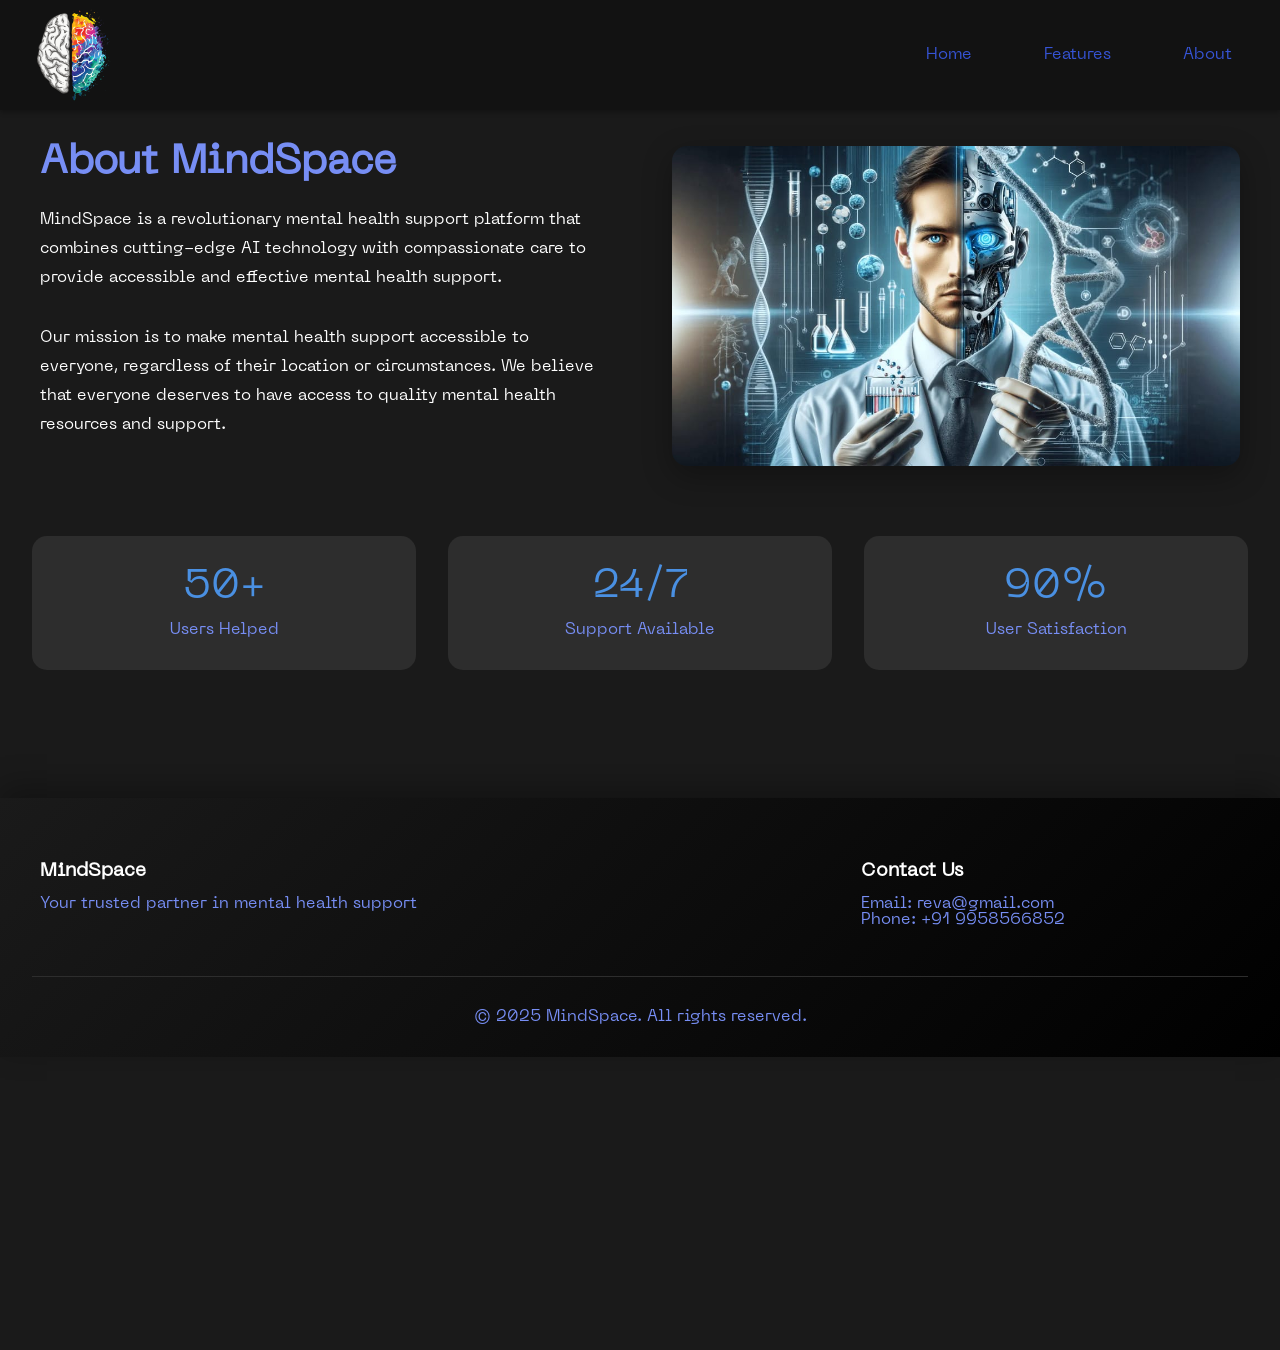
<file: templates/about.html>
<!DOCTYPE html>
<html lang="en">
<head>
    <meta charset="UTF-8">
    <meta name="viewport" content="width=device-width, initial-scale=1.0">
    <title>About MindSpace</title>
    <link rel="stylesheet" href="../static/css/styles.css">
    <style>
        /* About Page Styles */
        .about-section {
            padding: 4rem 2rem;
            background: #1a1a1a;
            color: #778ef4;
        }

        .about-grid {
            max-width: 1200px;
            margin: 0 auto;
            display: grid;
            grid-template-columns: 1fr 1fr;
            gap: 4rem;
            align-items: center;
        }

        .about-content {
            color: #ffffff;
        }

        .about-image {
            max-width: 100%;
            height: auto;
            border-radius: 15px;
            box-shadow: 0 10px 30px rgba(0, 0, 0, 0.3);
        }

        .about-title {
            font-size: 2.5rem;
            margin-bottom: 1.5rem;
            color: #778ef4;
        }

        .about-text {
            line-height: 1.8;
            margin-bottom: 2rem;
        }

        .about-stats {
            display: grid;
            grid-template-columns: repeat(3, 1fr);
            gap: 2rem;
            margin-top: 4rem;
        }

        .stat-card {
            background: #2d2d2d;
            padding: 2rem;
            border-radius: 15px;
            text-align: center;
            transition: transform 0.3s ease;
        }

        .stat-card:hover {
            transform: translateY(-10px);
        }

        .stat-number {
            font-size: 2.5rem;
            color: #4a90e2;
            margin-bottom: 1rem;
        }

        .stat-label {
            color: #778ef4;
        }

        .team-section {
            padding: 4rem 2rem;
            background: #2d2d2d;
        }

        .team-grid {
            max-width: 1200px;
            margin: 0 auto;
            display: grid;
            grid-template-columns: repeat(auto-fit, minmax(250px, 1fr));
            gap: 2rem;
        }

        .team-member {
            background: #1a1a1a;
            padding: 2rem;
            border-radius: 15px;
            text-align: center;
            transition: transform 0.3s ease;
        }

        .team-member:hover {
            transform: translateY(-10px);
        }

        .member-image {
            width: 150px;
            height: 150px;
            border-radius: 50%;
            margin-bottom: 1rem;
            object-fit: cover;
        }

        .member-name {
            font-size: 1.2rem;
            color: white;
            margin-bottom: 0.5rem;
        }

        .member-role {
            color: #778ef4;
            font-size: 0.9rem;
        }
    </style>
</head>
<body>
    <header>
        <div class="logo">
            <img src="../static/images/Logo.png" alt="Logo" width="50" height="50">
        </div>
        <nav class="nav-center">
            <a href="/" class="nav-link">Home</a>
            <a href="/features" class="nav-link">Features</a>
            <a href="/about" class="nav-link">About</a>
        </nav>
    </header>

    <main>
        <section class="about-section">
            <div class="about-grid">
                <div class="about-content">
                    <h1 class="about-title">About MindSpace</h1>
                    <p class="about-text">MindSpace is a revolutionary mental health support platform that combines cutting-edge AI technology with compassionate care to provide accessible and effective mental health support.</p>
                    <p class="about-text">Our mission is to make mental health support accessible to everyone, regardless of their location or circumstances. We believe that everyone deserves to have access to quality mental health resources and support.</p>
                </div>
                <div>
                    <img src="../static/images/about image.jpg" alt="About MindSpace" class="about-image">
                </div>
            </div>

            <div class="about-stats">
                <div class="stat-card">
                    <div class="stat-number">50+</div>
                    <div class="stat-label">Users Helped</div>
                </div>
                <div class="stat-card">
                    <div class="stat-number">24/7</div>
                    <div class="stat-label">Support Available</div>
                </div>
                <div class="stat-card">
                    <div class="stat-number">90%</div>
                    <div class="stat-label">User Satisfaction</div>
                </div>
            </div>
        </section>
    </main>

    <footer>
        <div class="footer-content">
            <div class="footer-section">
                <h3>MindSpace</h3>
                <p>Your trusted partner in mental health support</p>
            </div>
            <div class="footer-section">
                
            </div>
            <div class="footer-section">
                <h3>Contact Us</h3>
                <p>Email: reva@gmail.com</p>
                <p>Phone: +91 9958566852</p>
            </div>
        </div>
        <div class="footer-bottom">
            <p>&copy; 2025 MindSpace. All rights reserved.</p>
        </div>
    </footer>

    <style>
        footer {
            background: linear-gradient(135deg, #1a1a1a 0%, #000000 100%);
            color: #778ef4;
            padding: 4rem 2rem 2rem;
            margin-top: 4rem;
            box-shadow: 0 -10px 30px rgba(0, 0, 0, 0.3);
        }

        .footer-content {
            max-width: 1200px;
            margin: 0 auto;
            display: grid;
            grid-template-columns: repeat(auto-fit, minmax(250px, 1fr));
            gap: 2rem;
        }

        .footer-section h3 {
            color: white;
            margin-bottom: 1rem;
        }

        .footer-section ul {
            list-style: none;
            padding: 0;
        }

        .footer-section ul li {
            margin-bottom: 0.5rem;
        }

        .footer-section a {
            color: #778ef4;
            text-decoration: none;
            transition: color 0.3s ease;
        }

        .footer-section a:hover {
            color: #4a90e2;
        }

        .footer-bottom {
            text-align: center;
            margin-top: 3rem;
            padding-top: 2rem;
            border-top: 1px solid #2d2d2d;
        }

        .footer-bottom p {
            margin: 0;
        }
    </style>

    <script src="../static/js/scripts.js"></script>
</body>
</html>
</file>
<file: static/css/styles.css>
* {
    margin: 0;
    padding: 0;
    box-sizing: border-box;
}

@font-face {
    font-family: 'MyFonts';
    src: url('../fonts/NEUEMACHINA-REGULAR.OTF');
}

body {
    font-family: 'MyFonts';
    background-color: #1a1a1a;
    color: #778ef4;
    margin: 0;
    padding-top: 80px;
    min-height: 150vh;
}

header {
    position: fixed;
    top: 0;
    left: 0;
    right: 0;
    background-color: #2d2d2d;
    padding: 1rem 2rem;
    z-index: 1000;
    box-shadow: 0 2px 10px rgba(0, 0, 0, 0.2);
}

.section {
    padding: 6rem 2rem;
}

.mental-health-section,
.features-section {
    max-width: 1200px;
    margin: 0 auto;
}

.mental-health-section {
    padding: 3rem 2rem;
}

.mental-health-section h2 {
    text-align: center;
    margin-bottom: 2rem;
    font-size: 2.5rem;
}

.image-section {
    position: relative;
    overflow: hidden;
    padding: 8rem 0;
}

.image-bg {
    position: absolute;
    top: 0;
    left: 0;
    width: 100%;
    height: 100%;
    object-fit: cover;
    opacity: 0.2;
    z-index: 1;
}

.image-overlay {
    position: relative;
    z-index: 2;
    padding: 0 2rem;
}

.image-content {
    max-width: 600px;
    margin-left: 5rem;
    text-align: left;
    color: #ffffff;
}

.image-content h2 {
    font-size: 2.5rem;
    margin-bottom: 1.5rem;
}


.btn-primary:hover {
    transform: translateY(-2px);
    box-shadow: 0 4px 15px rgba(54, 84, 213, 0.3);
}

.btn-primary:active {
    transform: translateY(0);
    box-shadow: 0 2px 8px rgba(54, 84, 213, 0.2);
}

.switch-form {
    text-align: center;
    margin-top: 1rem;
}

/* Modal Button Styles */
.modal-btn {
    width: 100%;
    padding: 15px;
    background: linear-gradient(135deg, #4a90e2, #64b5f6);
    color: white;
    border: none;
    border-radius: 10px;
    font-size: 16px;
    font-weight: 500;
    cursor: pointer;
    transition: all 0.3s ease;
    box-shadow: 0 4px 15px rgba(74, 144, 226, 0.3);
}

.modal-btn:hover {
    transform: translateY(-2px);
    box-shadow: 0 6px 20px rgba(74, 144, 226, 0.4);
}

.switch-form p {
    color: rgba(255, 255, 255, 0.7);
    font-size: 0.9rem;
    margin: 0;
}

.switch-form a {
    color: #4a90e2;
    text-decoration: none;
    font-weight: 500;
    transition: all 0.3s ease;
}

.switch-form a:hover {
    color: #3654d5;
    text-decoration: underline;
}

.close-modal {
    background: none;
    border: none;
    color: white;
    font-size: 1.5rem;
    cursor: pointer;
    padding: 0;
}

.close-modal:hover {
    color: #4a90e2;
}

.forgot-password {
    color: #4a90e2;
    text-decoration: none;
    font-size: 0.9rem;
}

.forgot-password:hover {
    text-decoration: underline;
}

/* Chat Styles */

.chatbot-container {
    position: relative;
    width: 100%;
    max-width: 600px;
    margin: 0 auto;
    padding: 2rem;
    background: #1a1a1a;
    border-radius: 16px;
    box-shadow: 0 8px 32px rgba(0, 0, 0, 0.1);
}

.chatbot-header {
    text-align: center;
    margin-bottom: 1.5rem;
}

.chatbot-header h2 {
    color: #778ef4;
    margin: 0;
}

.chatbot-messages {
    height: 500px;
    align-items: center;
    gap: 1rem;
}

.chatbot-info p {
    color: rgba(255, 255, 255, 0.7);
    margin: 0;
}

.chat-messages {
    flex: 1;
    overflow-y: auto;
    padding: 1.5rem;
    display: flex;
    flex-direction: column;
    gap: 1rem;
}

.message-container {
    display: flex;
    flex-direction: column;
    gap: 1rem;
}

.message-bubble {
    max-width: 80%;
    padding: 1rem;
    border-radius: 15px;
    background: rgba(255, 255, 255, 0.05);
    border: 1px solid rgba(255, 255, 255, 0.1);
}

.message-bubble.bot {
    background: linear-gradient(135deg, #3654d5, #2a43b3);
    color: white;
    align-self: flex-start;
}

.message-bubble.user {
    background: rgba(255, 255, 255, 0.1);
    color: white;
    align-self: flex-end;
}

.message-bubble p {
    margin: 0;
    font-family: 'MyFonts';
}

.chat-input {
    padding: 1.5rem;
    border-top: 1px solid rgba(255, 255, 255, 0.1);
    display: flex;
    gap: 1rem;
}

#userInput {
    flex: 1;
    padding: 1rem;
    background: rgba(255, 255, 255, 0.05);
    border: 1px solid rgba(255, 255, 255, 0.1);
    border-radius: 8px;
    color: white;
    font-family: 'MyFonts';
    font-size: 1rem;
}

#userInput::placeholder {
    color: rgba(255, 255, 255, 0.5);
}

.send-btn {
    background: none;
    border: none;
    color: white;
    cursor: pointer;
    padding: 0.5rem;
    transition: all 0.3s ease;
}

.send-btn:hover {
    color: #4a90e2;
}

/* Scrollbar Styles */
.chat-messages::-webkit-scrollbar {
    width: 8px;
}

.chat-messages::-webkit-scrollbar-track {
    background: rgba(255, 255, 255, 0.05);
    border-radius: 4px;
}

.chat-messages::-webkit-scrollbar-thumb {
    background: rgba(255, 255, 255, 0.1);
    border-radius: 4px;
}

.chat-messages::-webkit-scrollbar-thumb:hover {
    background: rgba(255, 255, 255, 0.2);
}

.chatbot-container {
    max-width: 90%;
    height: 15%;
    margin: 2rem auto;
    background: #1c1c1c;
    border-radius: 20px;
    padding: 1.5rem;
    box-shadow: 0 10px 30px rgba(0, 0, 0, 0.3);
    transition: all 0.3s ease;
}

.chatbot-container.expanded {
    position: fixed;
    top: 80px; /* Match header height */
    left: 0;
    right: 0;
    bottom: 0;
    background: #2d2d2d;
    border-radius: 20px;
    padding: 2rem;
    overflow: hidden;
    z-index: 1000;
}

.chat-close-button {
    position: absolute;
    top: 10px;
    right: 10px;
    background: #3654d5;
    color: white;
    border: none;
    width: 30px;
    height: 30px;
    border-radius: 50%;
    cursor: pointer;
    font-size: 20px;
    display: flex;
    align-items: center;
    justify-content: center;
}

.chatbot-messages {
    height: calc(100% - 120px);
    overflow-y: auto;
    padding: 10px;
}

.message-container {
    margin: 10px 0;
    display: flex;
}

.message-container.user {
    justify-content: flex-end;
}

.message-container.bot {
    justify-content: flex-start;
}

.message-content {
    max-width: 90%;
    padding: 10px 15px;
    border-radius: 20px;
    background: #3654d5;
    color: white;
}

.message-container.user .message-content {
    background: #4a4a4a;
}

.chatbot-container {
    width: 100%;
    height: 100%;
    margin: 0 auto;
    border-radius: 20px;
    box-shadow: 0 10px 30px rgba(0, 0, 0, 0.3);
    overflow: hidden;
    display: flex;
    flex-direction: column;
    background: transparent;
}

.chatbot-header {
    padding: 1.5rem;
    background: transparent;
    color: white;
    display: flex;
    justify-content: center;
    align-items: center;
}

.chatbot-header h2 {
    text-align: center;
    margin: 0;
}

.chatbot-messages {
    padding: 2rem;
    max-height: 400px;
    overflow-y: auto;
    display: flex;
    flex-direction: column;
    gap: 1rem;
    background: #2d2d2d;
}

.message-container {
    display: flex;
    align-items: flex-start;
    max-width: 80%;
}

.message-container.bot {
    justify-content: flex-start;
}

.message-container.user {
    justify-content: flex-end;
}

.message-content {
    padding: 1rem;
    border-radius: 15px;
    max-width: 100%;
    animation: slideIn 0.3s ease-out;
}

.message-content p {
    margin: 0;
    font-size: 1rem;
}

.message-container.bot .message-content {
    background: #3a3a3a;
    border-radius: 15px 15px 15px 0;
    color: white;
}

.message-container.user .message-content {
    background: #3654d5;
    color: white;
    border-radius: 15px 15px 0 15px;
}

.chatbot-input {
    padding: 1.5rem;
    border-top: 1px solid #3a3a3a;
}

.input-container {
    display: flex;
    gap: 1rem;
    margin-bottom: 1.5rem;
}

.nav-links {
    display: flex;
    gap: 1rem;
    align-items: center;
}

#userInput {
    flex: 1;
    padding: 1rem;
    border: 2px solid #3a3a3a;
    border-radius: 25px;
    font-size: 1rem;
    transition: border-color 0.3s ease;
    background: #2d2d2d;
    color: white;
}

#userInput:focus {
    outline: none;
    border-color: #3654d5;
}

.chatbot-input button {
    background: #3654d5;
    color: white;
    border: none;
    border-radius: 50%;
    width: 40px;
    height: 40px;
    cursor: pointer;
    display: flex;
    align-items: center;
    justify-content: center;
    transition: background-color 0.3s ease;
}

.chatbot-input button:hover {
    background: #4e73df;
}

.chatbot-input button svg {
    width: 20px;
    height: 20px;
    fill: white;
}

.chatbot-features {
    display: flex;
    gap: 1rem;
}

.feature-button {
    display: flex;
    align-items: center;
    gap: 0.5rem;
    padding: 0.75rem 1.5rem;
    border: none;
    background: #3a3a3a;
    border-radius: 20px;
    cursor: pointer;
    transition: all 0.3s ease;
    color: white;
}

.feature-button:hover {
    background: #4d4d4d;
    transform: translateY(-2px);
}

.feature-button svg {
    width: 20px;
    height: 20px;
    fill: white;
}

@keyframes slideIn {
    from {
        opacity: 0;
        transform: translateX(-20px);
    }
    to {
        opacity: 1;
        transform: translateX(0);
    }
}

.image-content li {
    font-size: 1.1rem;
    margin-bottom: 1.5rem;
    line-height: 1.6;
}

.card-container {
    display: grid;
    grid-template-columns: repeat(auto-fit, minmax(300px, 1fr));
    gap: 2rem;
    padding: 2rem;
}

.card {
    background: rgba(0, 0, 43, 0.1);
    border-radius: 10px;
    padding: 2rem;
    transition: transform 0.3s ease;
    border: 1px solid rgba(255, 255, 255, 0.1);
    display: flex;
    flex-direction: column;
    justify-content: space-between;
    height: 100%;
}

.card-content {
    flex: 1;
}

.card-button {
    margin-top: 1rem;
    align-self: center;
    background-color: #3654d5;
    color: white;
    border: none;
    padding: 0.75rem 1.5rem;
    border-radius: 5px;
    font-family: 'MyFonts';
    font-size: 1rem;
    cursor: pointer;
    transition: all 0.3s ease;
    position: relative;
    overflow: hidden;
}

.card:hover {
    border-color: rgba(255, 255, 255, 0.3);
}

.card h3 {
    color:#778ef4;
    margin-bottom: 1rem;
    font-size: 1.5rem;
}

.card p {
    color: rgba(255, 255, 255, 0.8);
    line-height: 1.6;
    margin-bottom: 1.5rem;
}

.card-button {
    background-color: #3654d5;
    color: white;
    border: none;
    padding: 0.75rem 1.5rem;
    border-radius: 10px;
    font-family: 'MyFonts';
    font-size: 1rem;
    cursor: pointer;
    transition: all 0.3s ease;
    position: relative;
    overflow: hidden;
}

.card-button:hover {
    background-color: #4a69f0;
    transform: translateY(-2px);
    animation: buttonGlow 0.8s ease-in-out infinite;
}

.card-button:active {
    transform: translateY(0);
}

/* Header animations */
@keyframes headerFadeIn {
    from {
        opacity: 0;
        transform: translateY(-20px);
    }
    to {
        opacity: 1;
        transform: translateY(0);
    }
}

/* Hero content animations */
@keyframes fadeInUp {
    from {
        opacity: 0;
        transform: translateY(20px);
    }
    to {
        opacity: 1;
        transform: translateY(0);
    }
}

@keyframes fadeIn {
    from {
        opacity: 0;
    }
    to {
        opacity: 1;
    }
}




/* Navigation link hover effects */
@keyframes textGlow {
    0% {
        text-shadow: 0 0 5px #3654d5;
    }
    50% {
        text-shadow: 0 0 15px #3654d5;
    }
    100% {
        text-shadow: 0 0 5px #3654d5;
    }
}

/* Button hover effects */
@keyframes buttonGlow {
    0% {
        box-shadow: 0 0 10px #3654d5;
    }
    50% {
        box-shadow: 0 0 20px #3654d5;
    }
    100% {
        box-shadow: 0 0 10px #3654d5;
    }
}

@keyframes buttonScale {
    0% {
        transform: scale(1);
    }
    50% {
        transform: scale(1.05);
    }
    100% {
        transform: scale(1);
    }
}

header {
    display: flex;
    justify-content: space-between;
    align-items: center;
    padding: 2rem 2rem;
    background-color: #121212;
    box-shadow: 0 2px 5px rgba(0, 0, 0, 0.3);
    height: 110px;
}

.logo img {
    vertical-align: middle;
    width: 15%;
    height: auto;
}

.nav-center {
    display: flex;
    gap: 2.5rem;
    font-size: 1rem;
}

.nav-right {
    margin-left: auto;
}

.nav-link {
    color: #3654d5;
    text-decoration: none;
    padding: 0.5rem 1rem;
    font-weight: 500;
    position: relative;
    transition: all 0.3s ease;
}

.nav-link::after {
    content: '';
    position: absolute;
    width: 0;
    height: 2px;
    bottom: 0;
    left: 0;
    background-color: #3654d5;
    transition: all 0.3s ease;
}

.nav-link:hover {
    color: #8e9fe8;
    animation: textGlow 0.8s ease-in-out infinite;
}

.nav-link:hover::after {
    width: 100%;
    animation: textGlow 0.8s ease-in-out infinite;
}

.nav-button {
    background-color: #3654d5;
    color: white;
    border: none;
    font-family: 'MyFonts'; 
    padding: 1rem 1.5rem;
    border-radius: 20px;
    cursor: pointer;
    font-size: 1rem;
    font-weight: 600;
    position: relative;
    overflow: hidden;
    transition: all 0.3s ease;
}

.nav-button::before {
    content: '';
    position: absolute;
    top: 0;
    left: -100%;
    width: 100%;
    height: 100%;
    background: linear-gradient(
        90deg,
        transparent,
        rgba(255, 255, 255, 0.2),
        transparent
    );
    transition: all 0.6s ease;
}

.nav-button:hover {
    background-color: #8e9fe8;
    transform: translateY(-2px);
    animation: buttonGlow 0.8s ease-in-out infinite;
}

.nav-button:hover::before {
    left: 100%;
}

.nav-button:hover::after {
    animation: buttonScale 0.3s ease-in-out;
}

.hero-section {
    position: relative;
    overflow: hidden;
    height: 60vh; /* Takes up 60% of viewport height */
    min-height: 400px; /* Minimum height for smaller screens */
}

.hero-bg-image {
    width: 100%;
    height: 100%;
    object-fit: cover;
    display: block;
}

.hero-overlay {
    position: absolute;
    top: 0;
    left: 0;
    width: 100%;
    height: 100%;
    background: rgba(0, 0, 0, 0.5);
}

.hero-content {
    position: absolute;
    left: 50px;
    top: 50%;
    transform: translateY(-50%);
    padding: 2rem;
    max-width: 500px;
    color: white;
    z-index: 10;
}

.hero-content h1 {
    font-size: 3rem;
    margin-bottom: 1.5rem;
    color: #ffffff;
}

.hero-content p {
    font-size: 1.2rem;
    margin-bottom: 1rem;
    color: #cccccc;
    line-height: 1.6;
}

@media (max-width: 768px) {
    .hero-section {
        flex-direction: column;
        text-align: center;
    }
    
    .hero-content {
        padding-right: 0;
        margin-bottom: 2rem;
    }
    
    .hero-image {
        max-width: 100%;
    }
}

.flash-messages {
    position: fixed;
    top: 20px;
    right: 20px;
    z-index: 1000;
    max-width: 300px;
}

.alert {
    padding: 15px 20px;
    margin-bottom: 10px;
    border-radius: 5px;
    background-color: #1a1a1a;
    color: #ffffff;
    box-shadow: 0 2px 10px rgba(0, 0, 0, 0.1);
    animation: slideIn 0.3s ease-out;
}

@keyframes slideIn {
    from {
        transform: translateX(100%);
        opacity: 0;
    }
    to {
        transform: translateX(0);
        opacity: 1;
    }
}

/* Add this to your existing modal styles */
.tab {
    display: none;
}

.tab.active {
    display: block;
    animation: fadeIn 0.3s ease;
}

@keyframes fadeIn {
    from {
        opacity: 0;
        transform: translateY(-10px);
    }
    to {
        opacity: 1;
        transform: translateY(0);
    }
}
</file>
